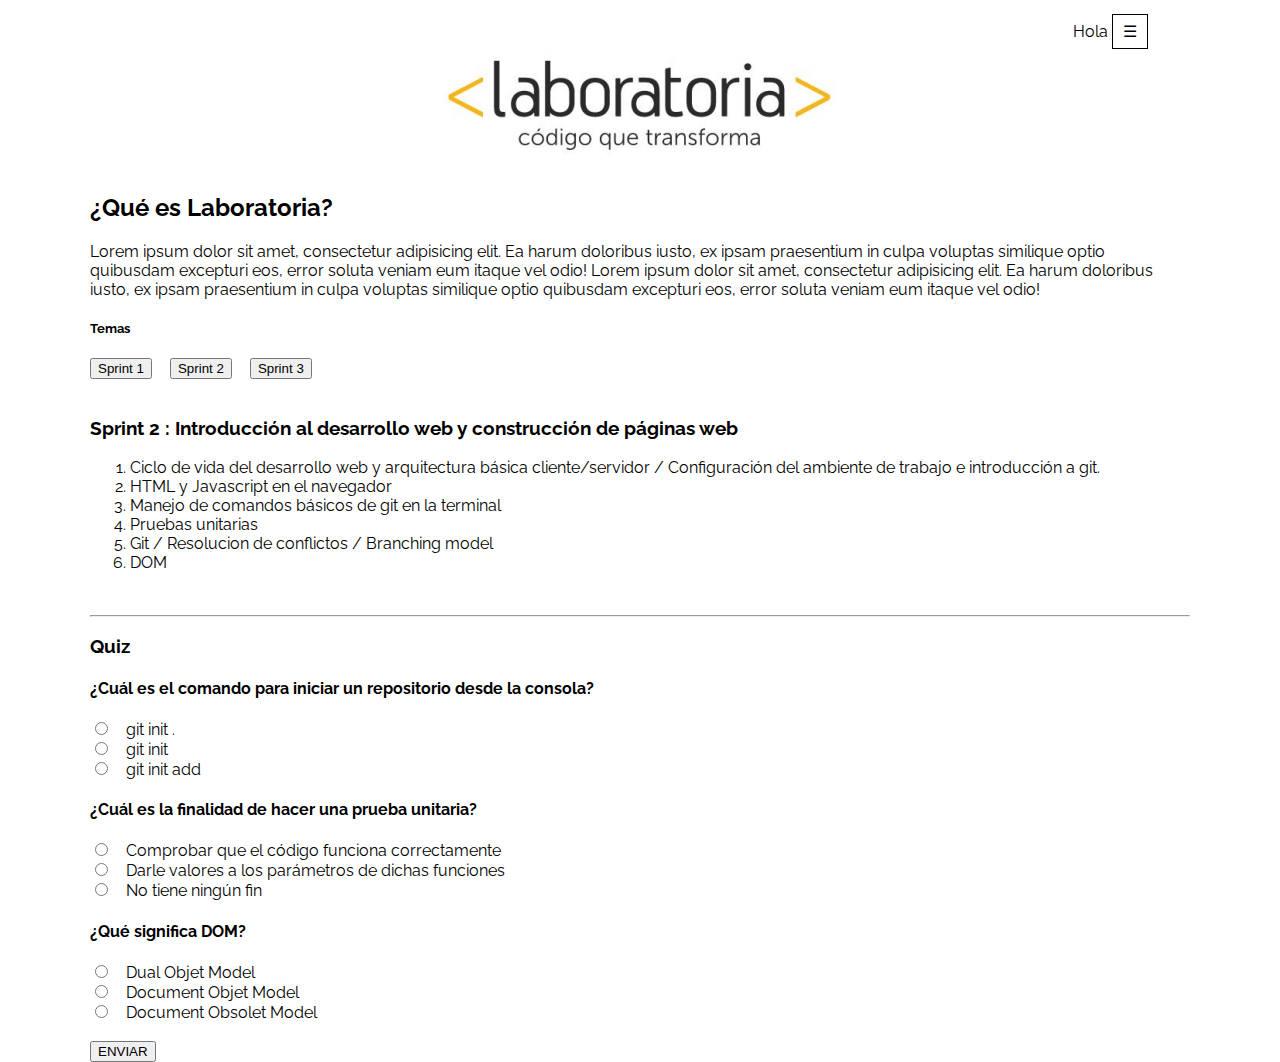
<file: index.html>
<!DOCTYPE html>
<html>
    <head>
      <meta charset="utf-8">
      <link rel="stylesheet" href="assets/css/main.css">
      <link href="https://fonts.googleapis.com/css?family=Raleway:300,400,700" rel="stylesheet">
      <title>El Capitan</title>
    </head>
    <body style="margin-top: 0px; margin-left: 90px; margin-right: 90px;">
      <header align="right">
        <div class="dropdown">Hola <label id="usuario"></label>
          <button onclick="myFunction()" class="dropbtn">&#9776;</button>
          <div id="myDropdown" class="dropdown-content">
            <a href="coders.html" id="coders">Perfil</a>
            <a href="exit.html" id="salir">Salir</a>
          </div>
        </div>
        <div align="center">
          <img src="assets/images/logo.png" alt="">
        </div>
      </header>
      <section class="content">
        <h2>¿Qué es Laboratoria?</h2>
        <p>Lorem ipsum dolor sit amet, consectetur adipisicing elit. Ea harum doloribus iusto, ex ipsam praesentium in culpa voluptas similique optio quibusdam excepturi eos, error soluta veniam eum itaque vel odio!
          Lorem ipsum dolor sit amet, consectetur adipisicing elit. Ea harum doloribus iusto, ex ipsam praesentium in culpa voluptas similique optio quibusdam excepturi eos, error soluta veniam eum itaque vel odio!</p>
          <h5>Temas</h5>
          <input type="button" value="Sprint 1" onclick="mostrar('sprint-1')">
          <input type="button" value="Sprint 2" onclick="mostrar('sprint-2')">
          <input type="button" value="Sprint 3" onclick="mostrar('sprint-3')">
          <div id="sprint-1" class="hidden">
            <br>
            <h3>Sprint 1 : Introducción a JavaSript</h3>
            <ol>
              <li>Fundamentos de Programación</li>
              <li>Funciones</li>
              <li>Arreglos</li>
              <li>Objetos</li>
            </ol>
            <br>
            <hr>
            <h3>Quiz</h3>
            <div id="contenedor-quiz1">
              <form>
                <h4>Existen dos tipos de funciones</h4>
                <input type="radio" name="answer" value="answer1" class="quiz-1"> Expresadas y declaradas<br>
                <input type="radio" name="answer" value="answer2" class="quiz-1"> Explícitas y declaradas<br>
                <input type="radio" name="answer" value="answer3" class="quiz-1"> Expresadas y derivadas
              </form>
              <form>
                <h4>Elije una propiedad de los arreglos</h4>
                <input type="radio" name="answer" value="answer1" class="quiz-1"> clear<br>
                <input type="radio" name="answer" value="answer2" class="quiz-1"> pop<br>
                <input type="radio" name="answer" value="answer3" class="quiz-1"> add
              </form>
              <form>
                <h4>Un objeto tiene ________ y _________</h4>
                <input type="radio" name="answer" value="answer1" class="quiz-1"> números y letras<br>
                <input type="radio" name="answer" value="answer2" class="quiz-1"> partes y validaciones<br>
                <input type="radio" name="answer" value="answer3" class="quiz-1"> propiedades y valores
              </form>
              <br>
              <input type="submit" value="ENVIAR" id="enviar-sprint1">
            </div>
          </div>
          <div id="sprint-2">
            <br>
            <h3>Sprint 2 : Introducción al desarrollo web y construcción de páginas web</h3>
            <ol>
              <li>Ciclo de vida del desarrollo web y arquitectura básica cliente/servidor / Configuración del ambiente de trabajo e introducción a git.</li>
              <li>HTML y Javascript en el navegador</li>
              <li>Manejo de comandos básicos de git en la terminal </li>
              <li>Pruebas unitarias</li>
              <li>Git / Resolucion de conflictos / Branching model</li>
              <li>DOM</li>
            </ol>
            <br>
            <hr>
            <h3>Quiz</h3>
            <div id="contenedor-quiz2" class="show">
              <form>
                <h4>¿Cuál es el comando para iniciar un repositorio desde la consola?</h4>
                <input type="radio" name="answer" value="answer1" class="quiz-2"> git init .<br>
                <input type="radio" name="answer" value="answer2" class="quiz-2"> git init<br>
                <input type="radio" name="answer" value="answer3" class="quiz-2"> git init add
              </form>
              <form>
                <h4>¿Cuál es la finalidad de hacer una prueba unitaria?</h4>
                <input type="radio" name="answer" value="answer1" class="quiz-2"> Comprobar que el código funciona correctamente<br>
                <input type="radio" name="answer" value="answer2" class="quiz-2"> Darle valores a los parámetros de dichas funciones<br>
                <input type="radio" name="answer" value="answer3" class="quiz-2"> No tiene ningún fin
              </form>
              <form>
                <h4>¿Qué significa DOM?</h4>
                <input type="radio" name="answer" value="answer1" class="quiz-2"> Dual Objet Model<br>
                <input type="radio" name="answer" value="answer3" class="quiz-2"> Document Objet Model<br>
                <input type="radio" name="answer" value="answer2" class="quiz-2"> Document Obsolet Model
              </form>
              <br>
              <input type="submit" value="ENVIAR" id="enviar-sprint2">
            </div>
          </div>
          <div id="sprint-3" class="hidden">
            <br>
            <h3>Sprint 3</h3>
            <p>No hay lecciones (Todavía)</p>
          </div>
        </section>

        <script src="assets/js/app.js" charset="utf-8"></script>
        <script src="assets/js/coders.js" charset="utf-8"></script>

      </body>
</html>
</file>
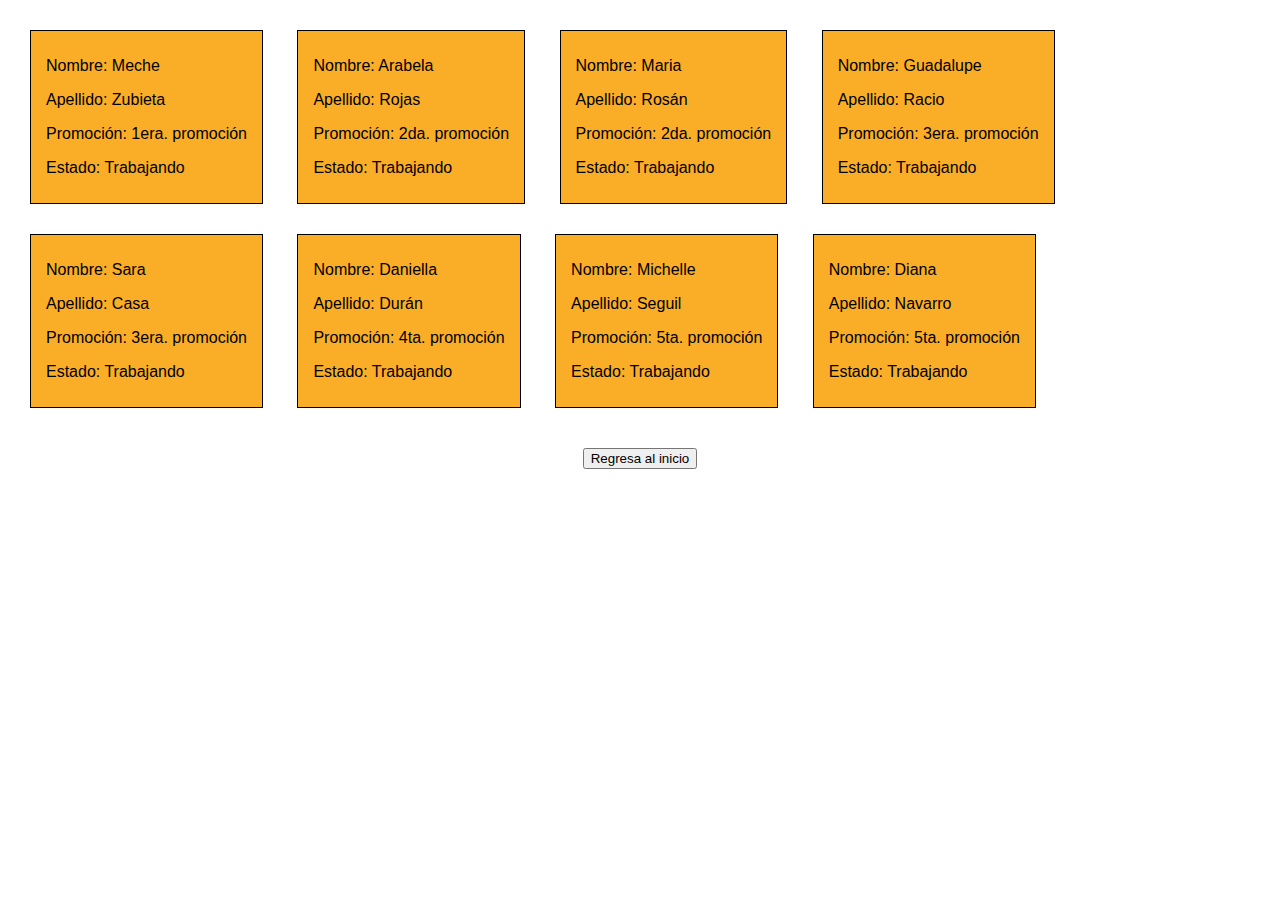
<file: coders.html>
<!DOCTYPE html>
<html>
  <head>
    <meta charset="utf-8">
    <link rel="stylesheet" href="assets/css/main.css">
    <title>Perfil de las coders</title>
  </head>
  <body>

        <div class="div-coder"></div>
        <div class="div-coder"></div>
        <div class="div-coder"></div>
        <div class="div-coder"></div>
        <div class="div-coder"></div>
        <div class="div-coder"></div>
        <div class="div-coder"></div>
        <div class="div-coder"></div>

        <button type="button" class="boton-volver-inicio" id="return" onclick="home()">Regresa al inicio</button>

        <script>
              var myParam = location.search.split('nombre=')[1]
              document.getElementById("return").addEventListener('click',function(e) {
              this.href += "?nombre="+nombre.innerHTML;
            });
        </script>

        <script src="assets/js/coders.js" charset="utf-8"></script>
        <script src="assets/js/app.js" charset="utf-8"></script>

  </body>
</html>
</file>
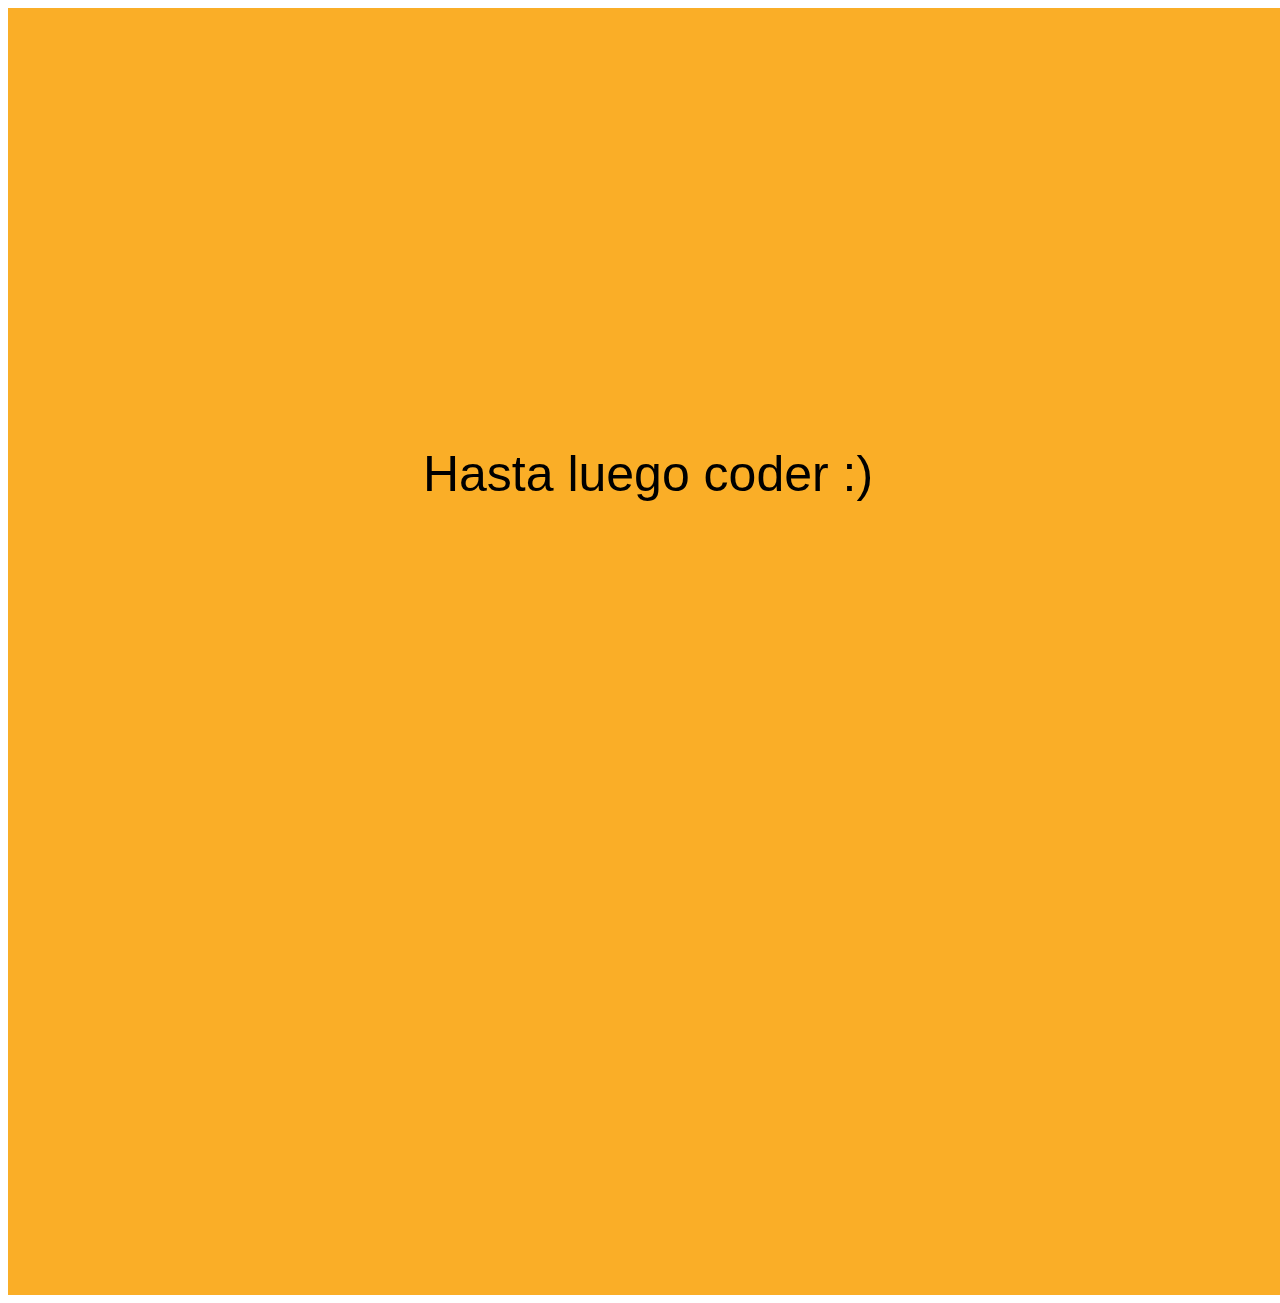
<file: exit.html>
<!DOCTYPE html>
<html>
  <head>
      <style>
    .div-salir-coder{
      margin: 0px;
      font-family: 'Raleway', sans-serif;
      width: 100vw;
      height: 100vh;
      background-color: #FAAE27;
      font-size: 50px;
      text-align: center;
      padding: 43vh 0 0 0 ;
    }
      </style>
  </head>
  <body>
    <div class="div-salir-coder">
      <p>Hasta luego coder :)</p>
    </div>
  </body>
</html>
</file>
<file: assets/css/main.css>
html {
  box-sizing: border-box;
}

*, *:before, *:after {
  box-sizing: inherit;
}

body {
  margin: 0px;
  font-family: 'Raleway', sans-serif;
}

.text-right {
  text-align: right;
}

.text-center {
  text-align: center;
}

header {
  padding: 14px 42px;
}

input {
  margin-right: 14px;
}

.contenedor-contenido-pagina {
  margin: 0 auto;
  padding: 21px;
  width: 1200px;
}

.hidden {
  display: none;
}

.div-coder{
  display: inline-block;
  background-color: #FAAE27;
  margin: 30px 0 0 30px;
  padding: 10px 15px;
  border: 1px solid black;
}

.div-salir-coder{
  width: 100vw;
  height: 100vh;
  background-color: #FAAE27;
  font-size: 50px;
  text-align: center;
  padding: 43vh 0 0 0 ;
}

.boton-volver-inicio{
  display: block;
  margin: 40px auto;
}

.dropbtn {
  background-color: white;
  color: black;
  padding: 7px 10px;
  font-size: 16px;
  border: 1px solid black;
  cursor: pointer;
}

.dropbtn:hover, .dropbtn:focus {
  background-color: #eee;
}

.dropdown {
  position: relative;
  display: inline-block;
}

.dropdown-content {
  display: none;
  position: absolute;
  background-color: #f9f9f9;
  min-width: 100%;
  overflow: auto;
  box-shadow: 0px 8px 16px 0px rgba(0,0,0,0.2);
  z-index: 1;
}

.dropdown-content a {
  color: black;
  padding: 12px 16px;
  text-decoration: none;
  display: block;
}

.dropdown a:hover {
  background-color: #eee;
}

.show {
  display:block;
}
</file>
